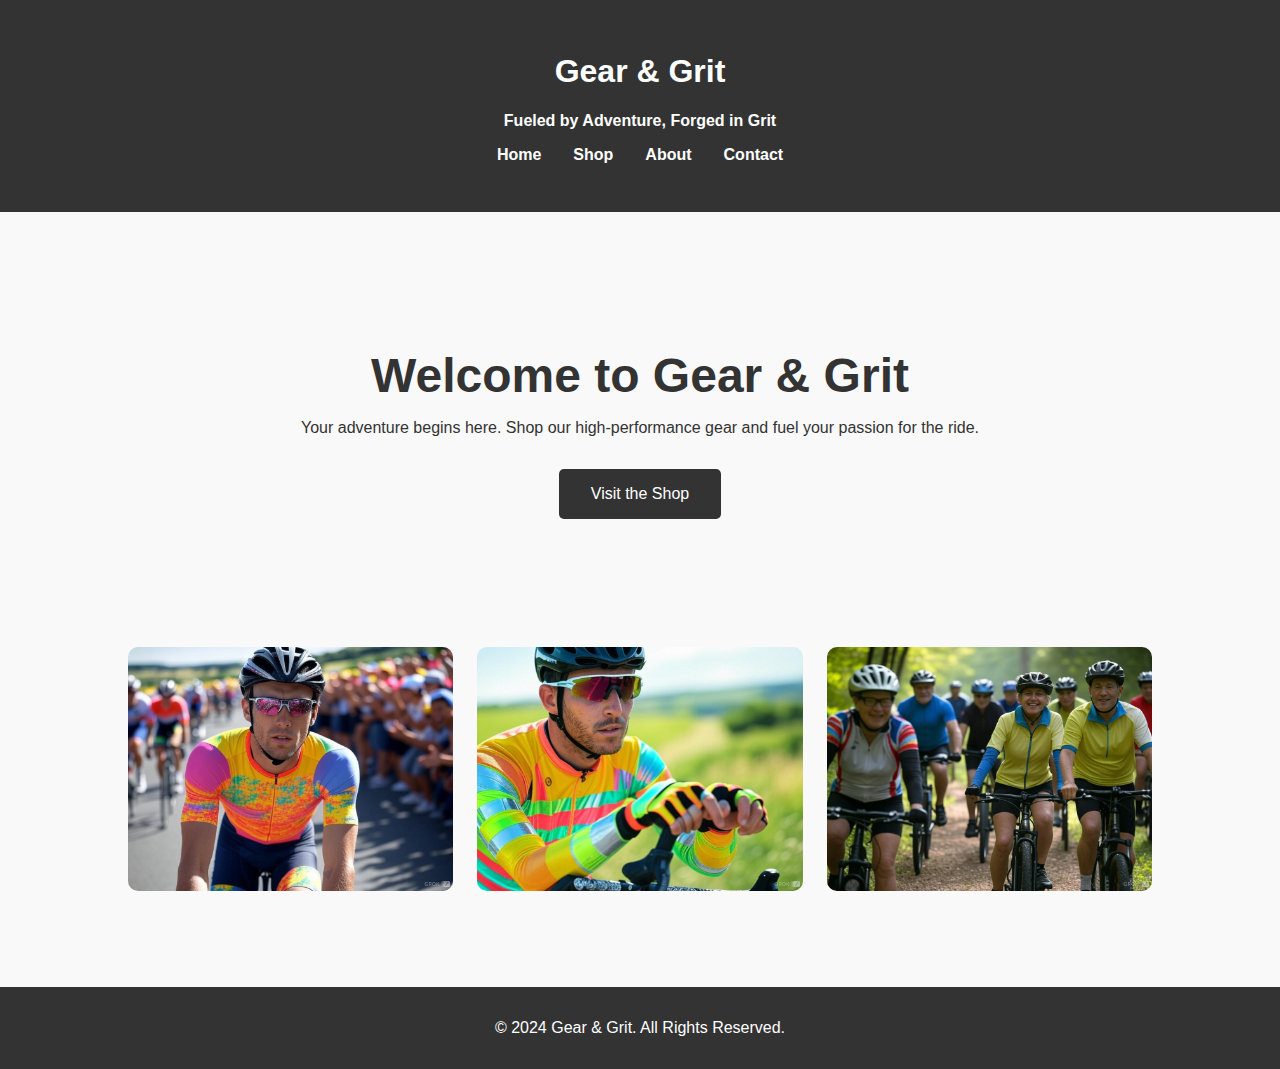
<file: index.html>
<!DOCTYPE html>
<html lang="en">
<head>
  <meta charset="UTF-8" />
  <meta name="viewport" content="width=device-width, initial-scale=1.0" />
  <title>Gear & Grit</title>
  <link rel="stylesheet" href="styles.css" />
  <style>
    .image-grid {
      display: grid;
      grid-template-columns: repeat(auto-fit, minmax(300px, 1fr));
      gap: 1.5rem;
      padding: 2rem;
    }
    .image-grid img {
      width: 100%;
      border-radius: 10px;
    }
  </style>
</head>
<body>
  <header>
    <div class="container">
      <h1>Gear & Grit</h1>
      <p><strong>Fueled by Adventure, Forged in Grit</strong></p>
      <nav>
        <ul>
          <li><a href="index.html">Home</a></li>
          <li><a href="shop.html">Shop</a></li>
          <li><a href="about.html">About</a></li>
          <li><a href="contact.html">Contact</a></li>
        </ul>
      </nav>
    </div>
  </header>

  <section class="section">
    <h2>Welcome to Gear & Grit</h2>
    <p>Your adventure begins here. Shop our high-performance gear and fuel your passion for the ride.</p>
    <a href="shop.html" class="btn">Visit the Shop</a>
  </section>

  <section class="image-grid">
    <img src="image.jpeg" alt="Cycling Image 1">
    <img src="image (1).jpeg" alt="Cycling Image 2">
    <img src="image (2).jpeg" alt="Cycling Image 3">
  </section>

  <footer>
    <p>&copy; 2024 Gear & Grit. All Rights Reserved.</p>
  </footer>
</body>
</html>
</file>
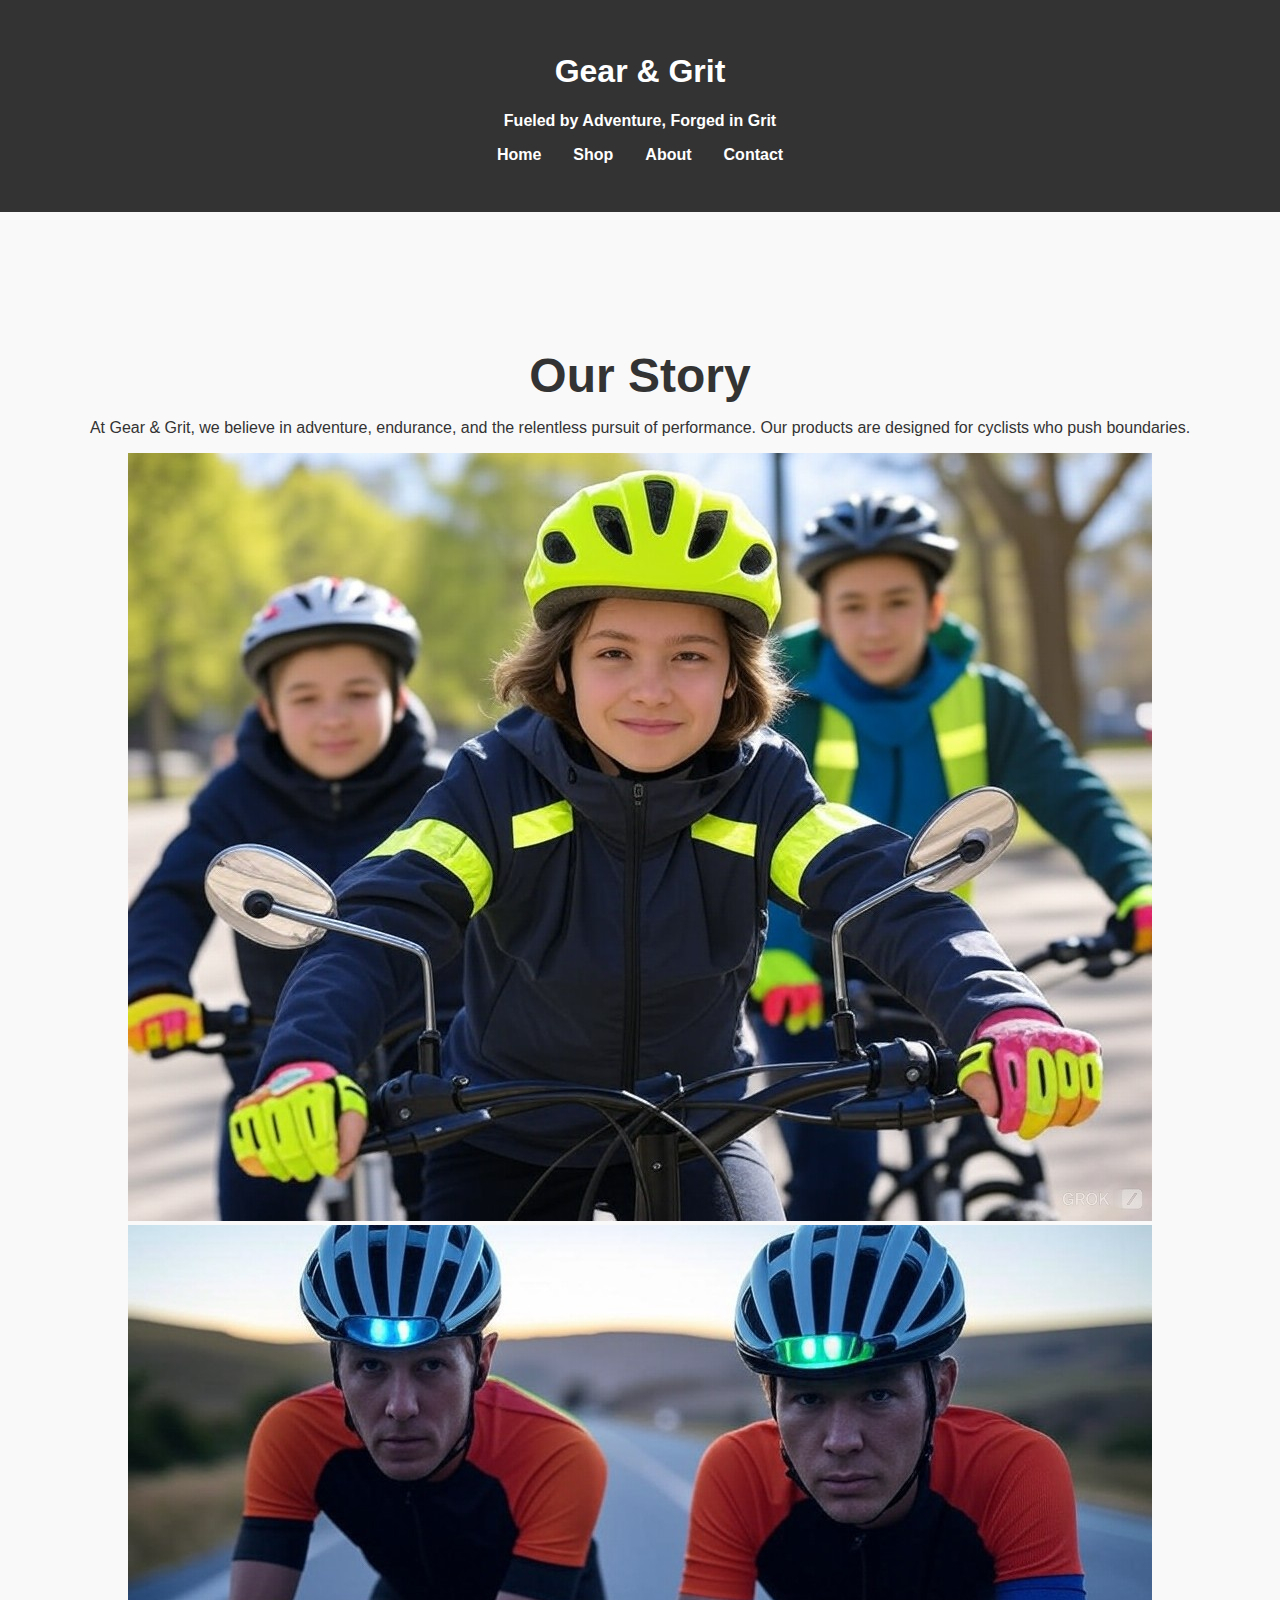
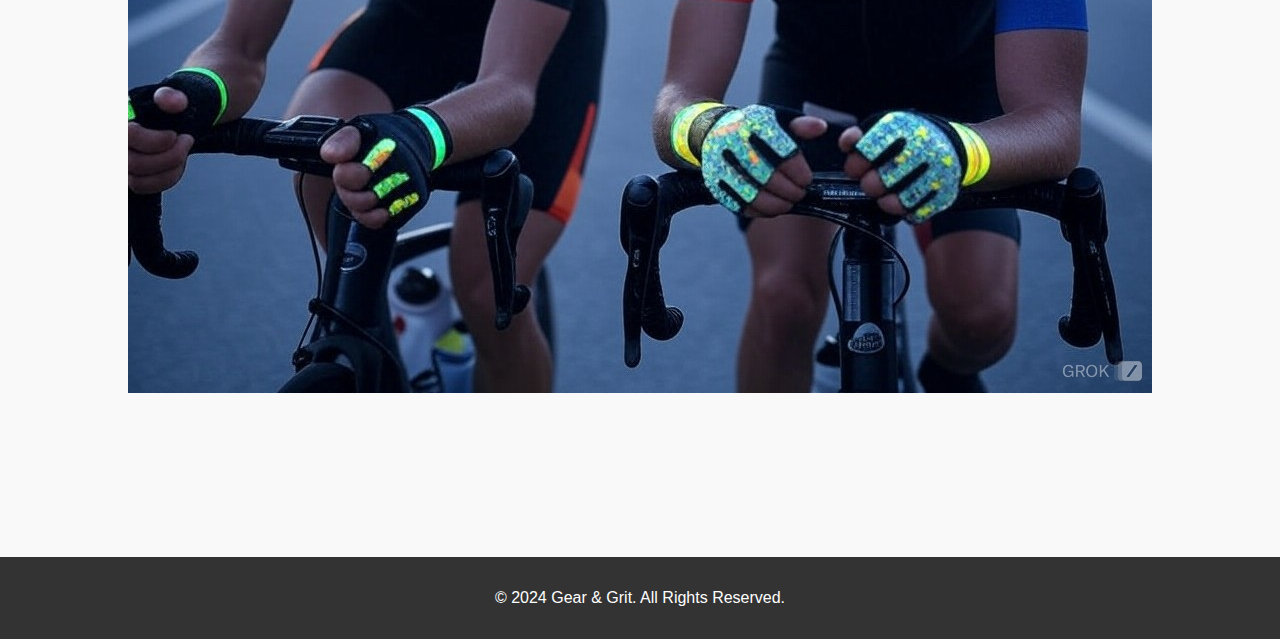
<file: about.html>
<!-- about.html -->
<!DOCTYPE html>
<html lang="en">
<head>
  <meta charset="UTF-8" />
  <meta name="viewport" content="width=device-width, initial-scale=1.0" />
  <title>About - Gear & Grit</title>
  <link rel="stylesheet" href="styles.css" />
</head>
<body>
  <header>
    <div class="container">
      <h1>Gear & Grit</h1>
      <p><strong>Fueled by Adventure, Forged in Grit</strong></p>
      <nav>
        <ul>
          <li><a href="index.html">Home</a></li>
          <li><a href="shop.html">Shop</a></li>
          <li><a href="about.html">About</a></li>
          <li><a href="contact.html">Contact</a></li>
        </ul>
      </nav>
    </div>
  </header>

  <section class="section">
    <h2>Our Story</h2>
    <p>At Gear & Grit, we believe in adventure, endurance, and the relentless pursuit of performance. Our products are designed for cyclists who push boundaries.</p>
    <div class="image-grid">
      <img src="image (5).jpeg" alt="Adventure Image 1">
      <img src="image (6).jpeg" alt="Adventure Image 2">
    </div>
  </section>

  <footer>
    <p>&copy; 2024 Gear & Grit. All Rights Reserved.</p>
  </footer>
</body>
</html>
</file>
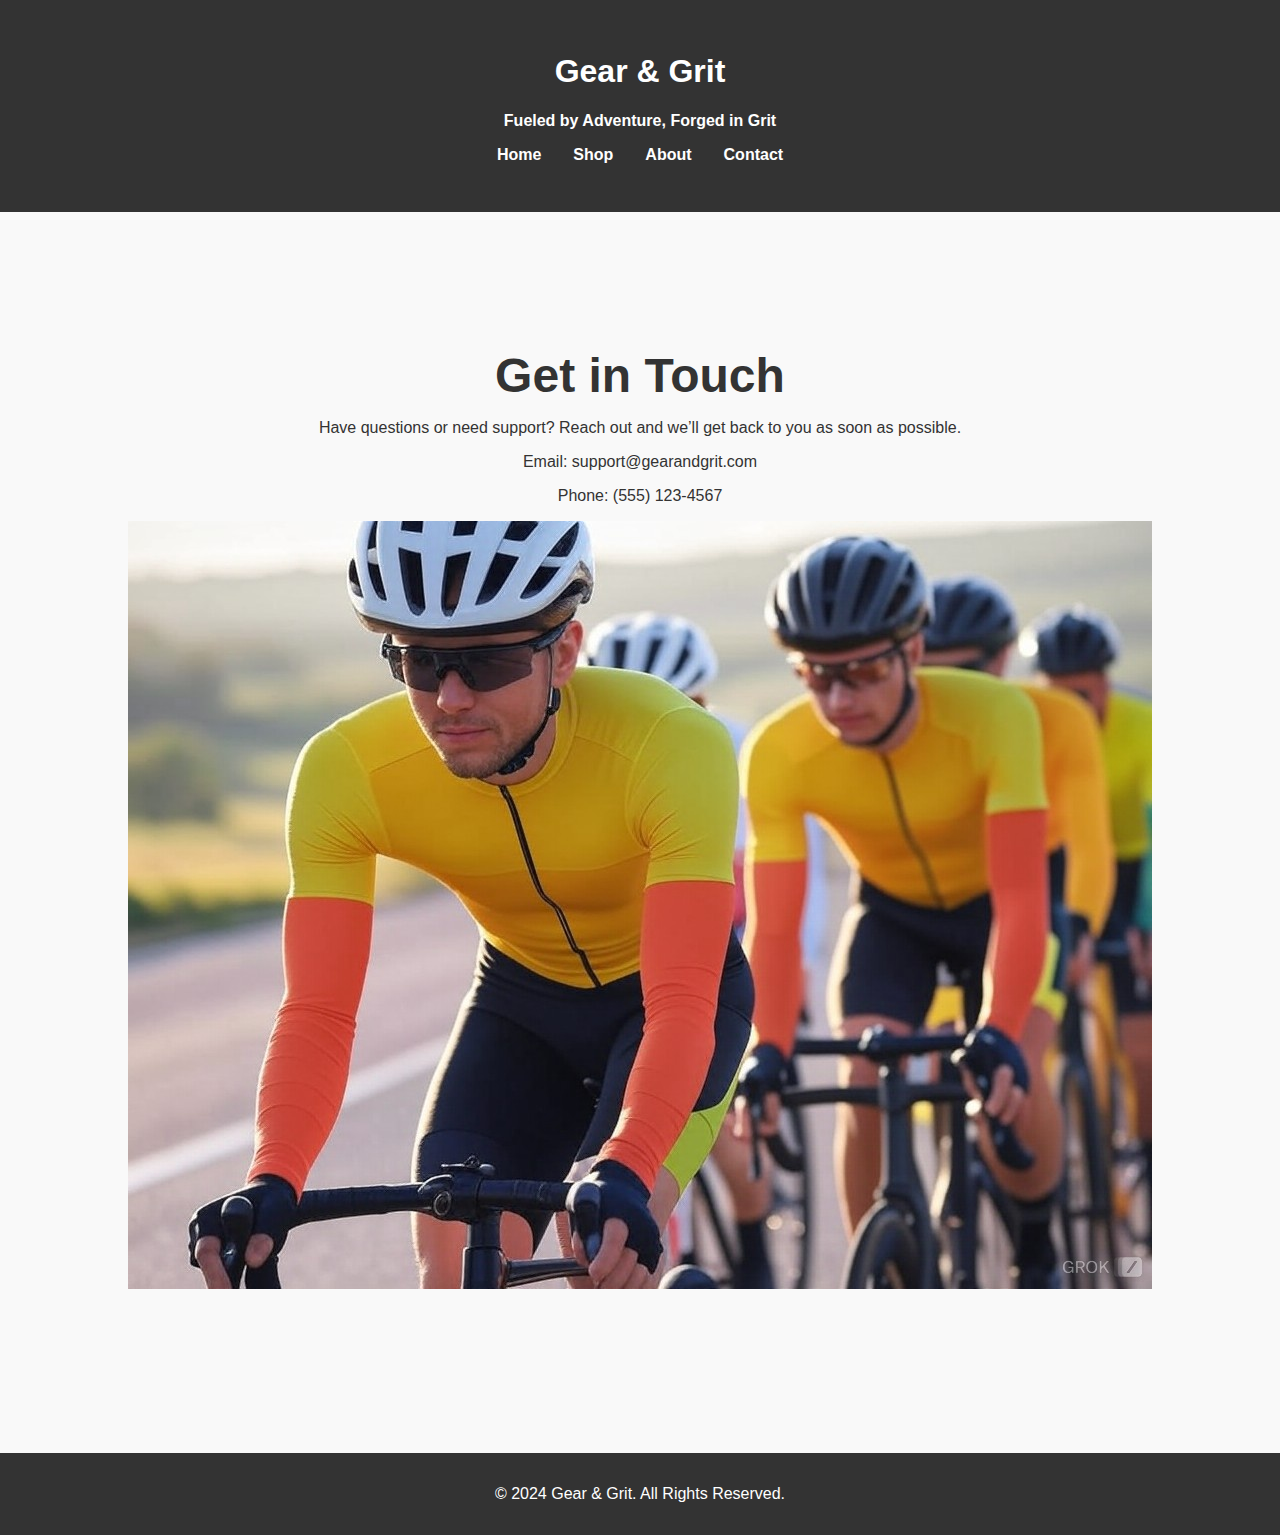
<file: contact.html>
<!-- contact.html -->
<!DOCTYPE html>
<html lang="en">
<head>
  <meta charset="UTF-8" />
  <meta name="viewport" content="width=device-width, initial-scale=1.0" />
  <title>Contact - Gear & Grit</title>
  <link rel="stylesheet" href="styles.css" />
</head>
<body>
  <header>
    <div class="container">
      <h1>Gear & Grit</h1>
      <p><strong>Fueled by Adventure, Forged in Grit</strong></p>
      <nav>
        <ul>
          <li><a href="index.html">Home</a></li>
          <li><a href="shop.html">Shop</a></li>
          <li><a href="about.html">About</a></li>
          <li><a href="contact.html">Contact</a></li>
        </ul>
      </nav>
    </div>
  </header>

  <section class="section">
    <h2>Get in Touch</h2>
    <p>Have questions or need support? Reach out and we’ll get back to you as soon as possible.</p>
    <p>Email: support@gearandgrit.com</p>
    <p>Phone: (555) 123-4567</p>
    <div class="image-grid">
      <img src="image (7).jpeg" alt="Contact Image 1">
    </div>
  </section>

  <footer>
    <p>&copy; 2024 Gear & Grit. All Rights Reserved.</p>
  </footer>
</body>
</html>
</file>
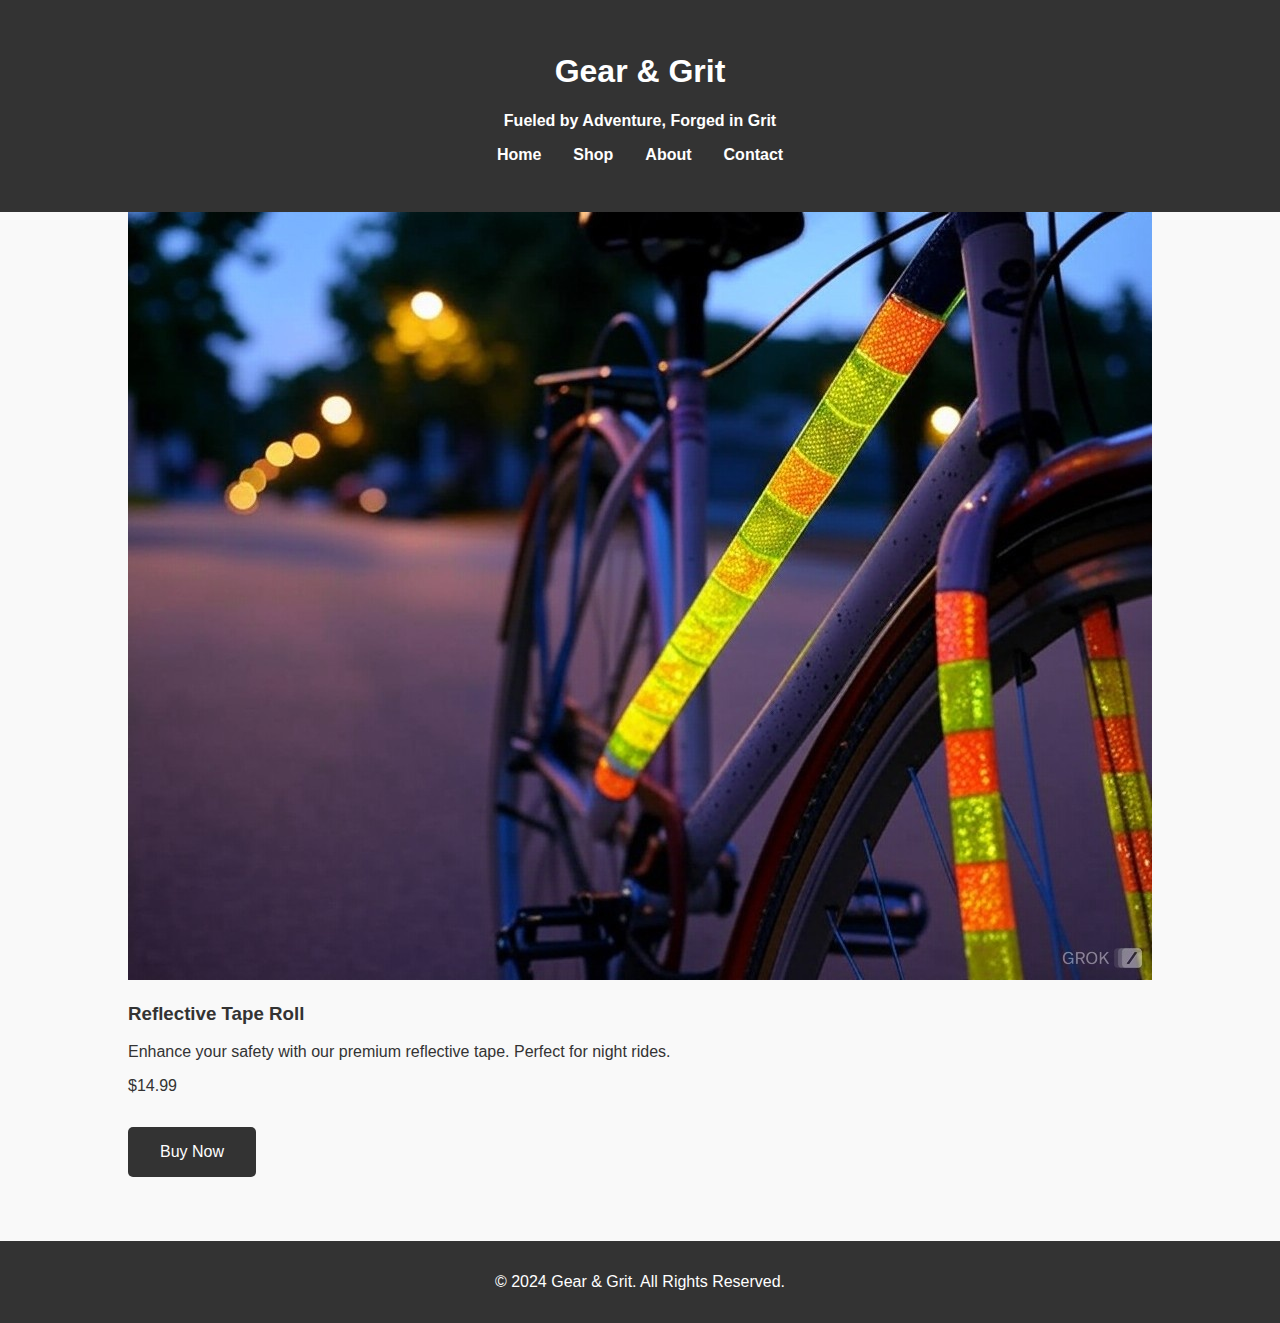
<file: shop.html>
<!DOCTYPE html>
<html lang="en">
<head>
  <meta charset="UTF-8" />
  <meta name="viewport" content="width=device-width, initial-scale=1.0" />
  <title>Shop - Gear & Grit</title>
  <link rel="stylesheet" href="styles.css" />
  <style>
    .product-container {
      display: flex;
      align-items: flex-start;
      gap: 20px;
    }
    .product {
      flex: 1;
    }
    .image-grid {
      display: flex;
      flex-direction: column;
      gap: 10px;
    }
    .image-grid img {
      width: 150px;
      height: auto;
      object-fit: cover;
    }
  </style>
</head>
<body>
  <header>
    <div class="container">
      <h1>Gear & Grit</h1>
      <p><strong>Fueled by Adventure, Forged in Grit</strong></p>
      <nav>
        <ul>
          <li><a href="index.html">Home</a></li>
          <li><a href="shop.html">Shop</a></li>
          <li><a href="about.html">About</a></li>
          <li><a href="contact.html">Contact</a></li>
        </ul>
      </nav>
    </div>
  </header>

  <section class="products">
    <div class="product-container">
      <div class="product">
        <img src="reflective-tape.jpeg" alt="Reflective Tape Roll">
        <h3>Reflective Tape Roll</h3>
        <p>Enhance your safety with our premium reflective tape. Perfect for night rides.</p>
        <p>$14.99</p>
        <a href="https://gearandgrit.myshopify.com/products/reflective-tape-roll" class="btn">Buy Now</a>
      </div>
  </section>

  <footer>
    <p>&copy; 2024 Gear & Grit. All Rights Reserved.</p>
  </footer>
</body>
</html>
</file>
<file: styles.css>
/* styles.css */
body {
  margin: 0;
  font-family: 'Arial', sans-serif;
  background-color: #f9f9f9;
  color: #333;
  display: flex;
  flex-direction: column;
  align-items: center;
}
header {
  background-color: #333;
  color: white;
  padding: 2rem 0;
  width: 100%;
  text-align: center;
}
header nav ul {
  list-style: none;
  padding: 0;
  display: flex;
  justify-content: center;
  gap: 2rem;
}
header nav a {
  color: white;
  text-decoration: none;
  font-weight: bold;
}
.section {
  text-align: center;
  padding: 6rem 2rem;
}
.section h2 {
  font-size: 3rem;
  margin-bottom: 1rem;
}
.btn {
  display: inline-block;
  margin-top: 1rem;
  padding: 1rem 2rem;
  background-color: #333;
  color: white;
  text-decoration: none;
  border-radius: 5px;
  font-size: 1rem;
}
.products {
  display: flex;
  justify-content: center;
  flex-wrap: wrap;
}
footer {
  margin-top: 4rem;
  background-color: #333;
  color: white;
  text-align: center;
  padding: 1rem 0;
  width: 100%;
}
</file>
